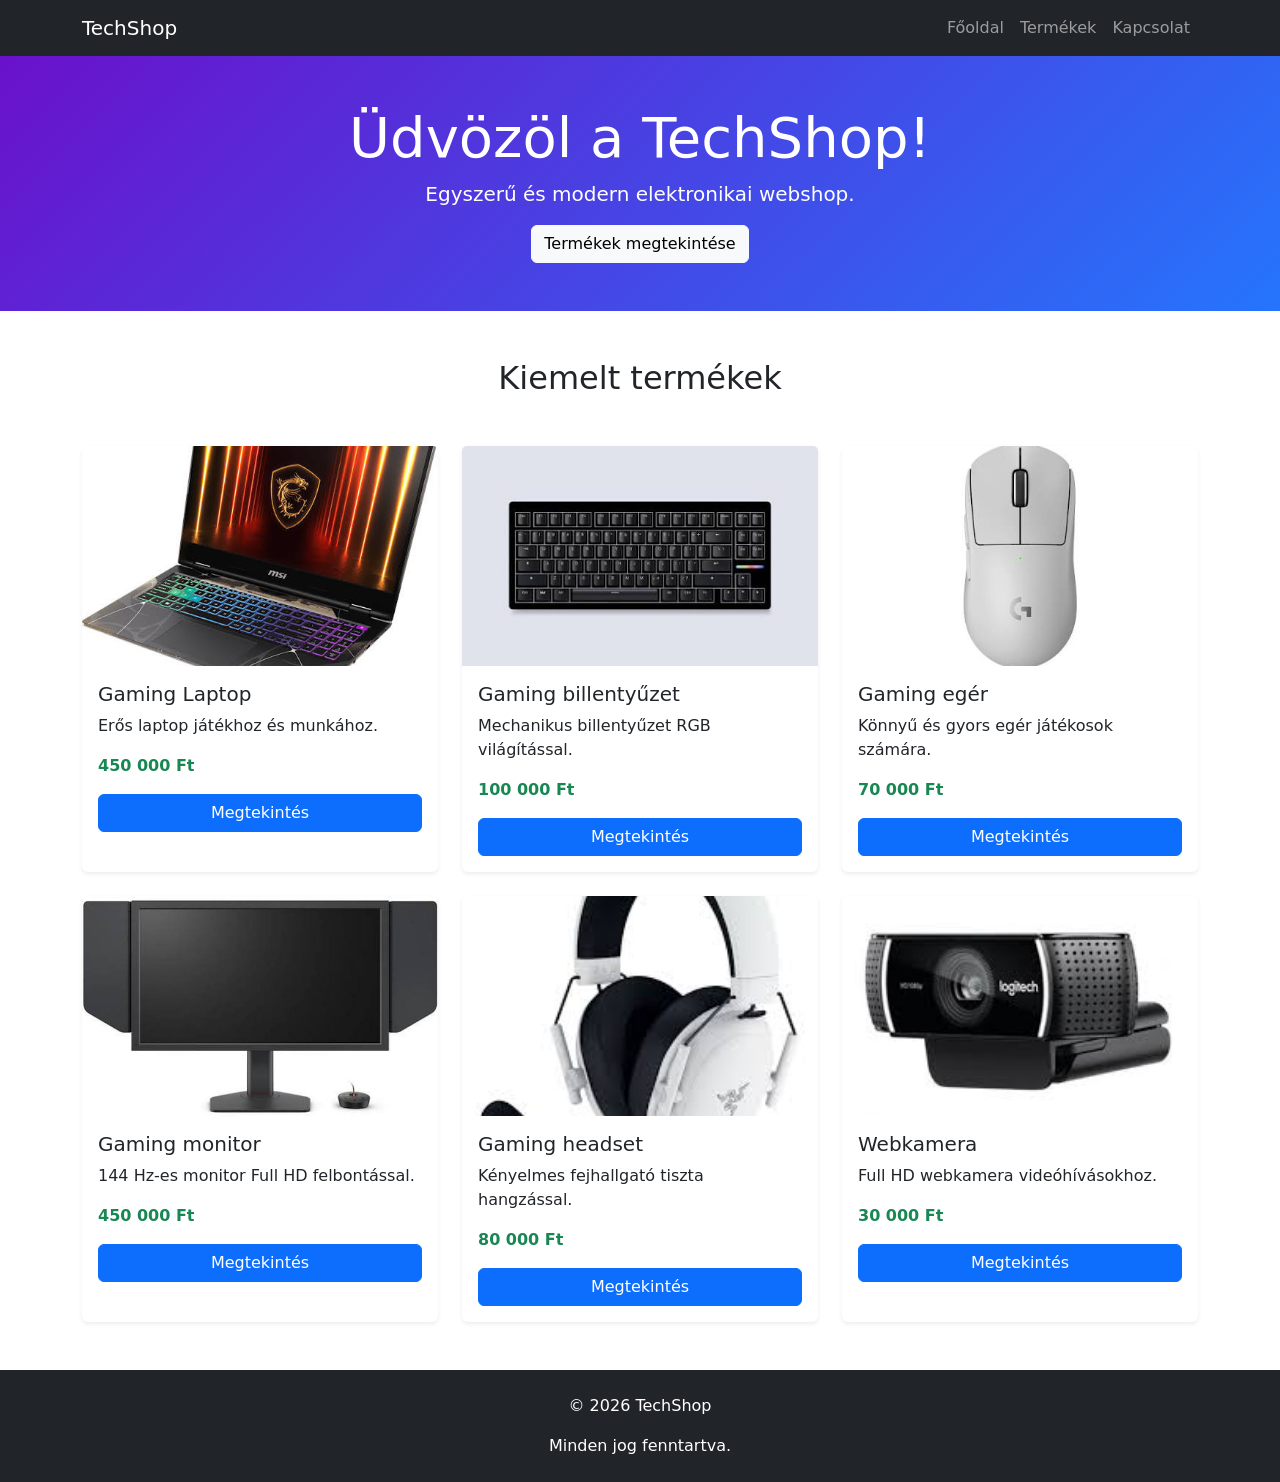
<file: 09.09/index.html>
<!DOCTYPE html>
<html lang="hu">

<head>
    <meta charset="UTF-8">

    <meta name="viewport" content="width=device-width, initial-scale=1.0">

    <title>TechShop</title>

    <link
        href="https://cdn.jsdelivr.net/npm/bootstrap@5.3.3/dist/css/bootstrap.min.css"
        rel="stylesheet">


    <link rel="stylesheet" href="style.css">
</head>

<body>

    <nav class="navbar navbar-expand-lg navbar-dark bg-dark">

        <div class="container">

            <a class="navbar-brand" href="#">
                TechShop
            </a>

            <button
                class="navbar-toggler"
                type="button"
                data-bs-toggle="collapse"
                data-bs-target="#navbarNav">

                <span class="navbar-toggler-icon"></span>

            </button>

            <div
                class="collapse navbar-collapse"
                id="navbarNav">

                <ul class="navbar-nav ms-auto">

                    <li class="nav-item">
                        <a class="nav-link" href="#">
                            Főoldal
                        </a>
                    </li>

                    <li class="nav-item">
                        <a class="nav-link" href="#termekek">
                            Termékek
                        </a>
                    </li>

                    <li class="nav-item">
                        <a class="nav-link" href="#kapcsolat">
                            Kapcsolat
                        </a>
                    </li>

                </ul>

            </div>

        </div>

    </nav>


    <header class="hero text-white text-center py-5">

        <div class="container">

            <h1 class="display-4">
                Üdvözöl a TechShop!
            </h1>

            <p class="lead">
                Egyszerű és modern elektronikai webshop.
            </p>

            <a href="#termekek" class="btn btn-light">
                Termékek megtekintése
            </a>

        </div>

    </header>


    <main class="container my-5" id="termekek">

        <section>

            <h2 class="text-center mb-5">
                Kiemelt termékek
            </h2>


            <div class="row g-4">


                <div class="col-md-6 col-lg-4">

                    <div class="card h-100 shadow-sm product-card">

                        <img
                            src="/09.09/laptop.jpg"
                            class="card-img-top"
                            alt="Laptop">

                        <div class="card-body">

                            <h5 class="card-title">
                                Gaming Laptop
                            </h5>

                            <p class="card-text">
                                Erős laptop játékhoz és munkához.
                            </p>

                            <p class="fw-bold text-success">
                                450 000 Ft
                            </p>

                            <button class="btn btn-primary w-100">
                                Megtekintés
                            </button>

                        </div>

                    </div>

                </div>


                <div class="col-md-6 col-lg-4">

                    <div class="card h-100 shadow-sm product-card">

                        <img
                            src="/09.09/keybord.jpg"
                            class="card-img-top"
                            alt="Billentyűzet">

                        <div class="card-body">

                            <h5 class="card-title">
                                Gaming billentyűzet
                            </h5>

                            <p class="card-text">
                                Mechanikus billentyűzet RGB világítással.
                            </p>

                            <p class="fw-bold text-success">
                                100 000 Ft
                            </p>

                            <button class="btn btn-primary w-100">
                                Megtekintés
                            </button>

                        </div>

                    </div>

                </div>


                <div class="col-md-6 col-lg-4">

                    <div class="card h-100 shadow-sm product-card">

                        <img
                            src="/09.09/mouse.jpg"
                            class="card-img-top"
                            alt="Egér">

                        <div class="card-body">

                            <h5 class="card-title">
                                Gaming egér
                            </h5>

                            <p class="card-text">
                                Könnyű és gyors egér játékosok számára.
                            </p>

                            <p class="fw-bold text-success">
                                70 000 Ft
                            </p>

                            <button class="btn btn-primary w-100">
                                Megtekintés
                            </button>

                        </div>

                    </div>

                </div>


                <div class="col-md-6 col-lg-4">

                    <div class="card h-100 shadow-sm product-card">

                        <img
                            src="/09.09/monitor.jpg"
                            class="card-img-top"
                            alt="Monitor">

                        <div class="card-body">

                            <h5 class="card-title">
                                Gaming monitor
                            </h5>

                            <p class="card-text">
                                144 Hz-es monitor Full HD felbontással.
                            </p>

                            <p class="fw-bold text-success">
                                450 000 Ft
                            </p>

                            <button class="btn btn-primary w-100">
                                Megtekintés
                            </button>

                        </div>

                    </div>

                </div>



                <div class="col-md-6 col-lg-4">

                    <div class="card h-100 shadow-sm product-card">

                        <img
                            src="/09.09/headeset.jpg"
                            class="card-img-top"
                            alt="Fejhallgató">

                        <div class="card-body">

                            <h5 class="card-title">
                                Gaming headset
                            </h5>

                            <p class="card-text">
                                Kényelmes fejhallgató tiszta hangzással.
                            </p>

                            <p class="fw-bold text-success">
                                80 000 Ft
                            </p>

                            <button class="btn btn-primary w-100">
                                Megtekintés
                            </button>

                        </div>

                    </div>

                </div>



                <div class="col-md-6 col-lg-4">

                    <div class="card h-100 shadow-sm product-card">

                        <img
                            src="/09.09/webcam.jpg"
                            class="card-img-top"
                            alt="Webkamera">

                        <div class="card-body">

                            <h5 class="card-title">
                                Webkamera
                            </h5>

                            <p class="card-text">
                                Full HD webkamera videóhívásokhoz.
                            </p>

                            <p class="fw-bold text-success">
                                30 000 Ft
                            </p>

                            <button class="btn btn-primary w-100">
                                Megtekintés
                            </button>

                        </div>

                    </div>

                </div>

            </div>

        </section>

    </main>



    <footer
        class="bg-dark text-white text-center py-4"
        id="kapcsolat">

        <p>
            &copy; 2026 TechShop
        </p>

        <p class="mb-0">
            Minden jog fenntartva.
        </p>

    </footer>



    <script
        src="https://cdn.jsdelivr.net/npm/bootstrap@5.3.3/dist/js/bootstrap.bundle.min.js">
    </script>

</body>

</html>
</file>
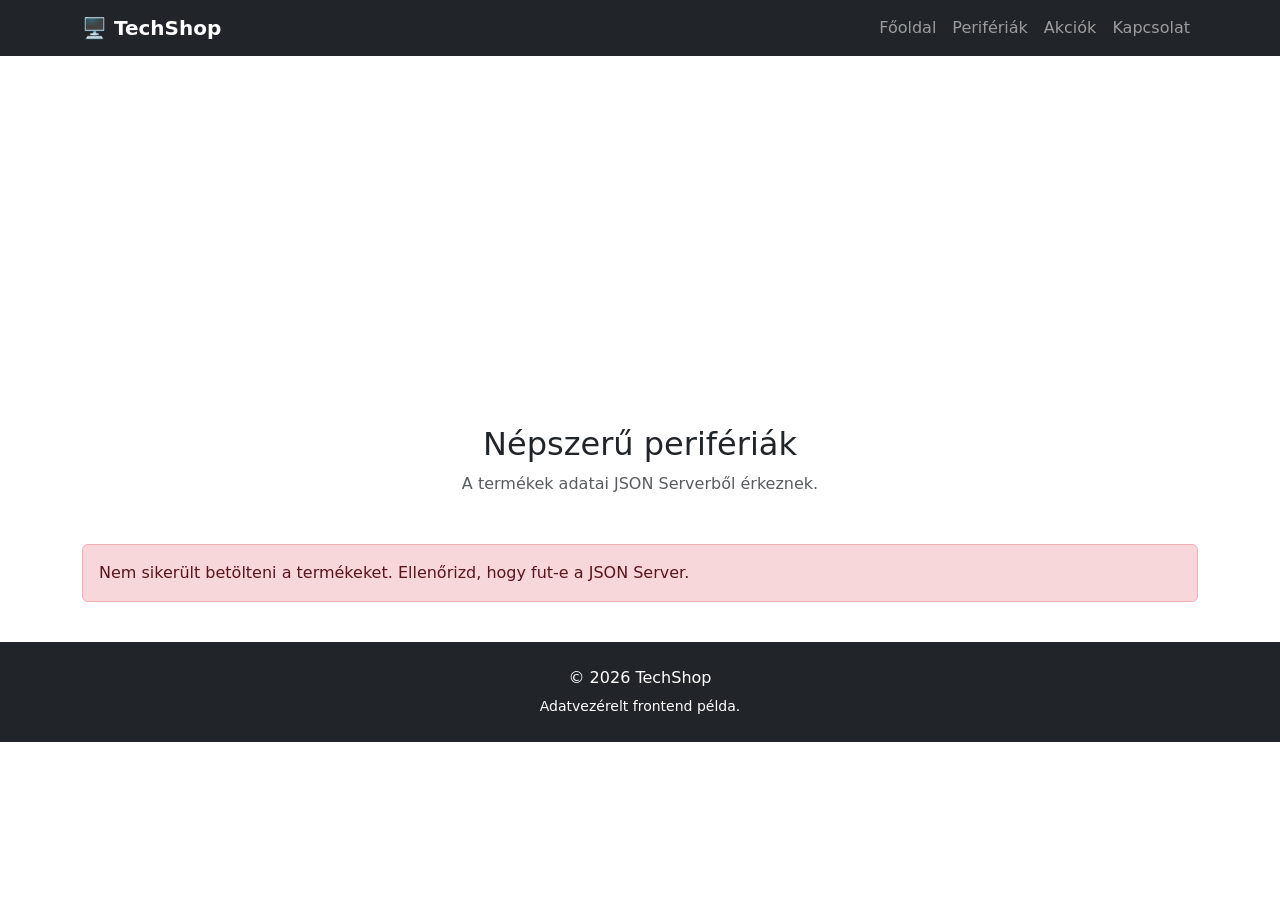
<file: 09.15/TechShop/index.html>
<!DOCTYPE html>
<html lang="hu">
<head>
    <meta charset="UTF-8">
    <meta name="viewport" content="width=device-width, initial-scale=1.0">
    <title>TechShop - webshop</title>

    <link
        href="https://cdn.jsdelivr.net/npm/bootstrap@5.3.3/dist/css/bootstrap.min.css"
        rel="stylesheet">

    <link rel="stylesheet" href="style.css">
</head>

<body>

    <nav class="navbar navbar-expand-lg navbar-dark bg-dark fixed-top">
        <div class="container">
            <a class="navbar-brand fw-bold" href="#fooldal">🖥️ TechShop</a>

            <button
                class="navbar-toggler"
                type="button"
                data-bs-toggle="collapse"
                data-bs-target="#navbarNav"
                aria-controls="navbarNav"
                aria-expanded="false"
                aria-label="Navigáció megnyitása">
                <span class="navbar-toggler-icon"></span>
            </button>

            <div class="collapse navbar-collapse" id="navbarNav">
                <ul class="navbar-nav ms-auto">
                    <li class="nav-item"><a class="nav-link" href="#fooldal">Főoldal</a></li>
                    <li class="nav-item"><a class="nav-link" href="#cipok">Perifériák</a></li>
                    <li class="nav-item"><a class="nav-link" href="#akciok">Akciók</a></li>
                    <li class="nav-item"><a class="nav-link" href="#kapcsolat">Kapcsolat</a></li>
                </ul>
            </div>
        </div>
    </nav>

    <header id="fooldal" class="hero bg-gradient text-white text-center">
        <div class="container">
            <h1 class="display-4 fw-bold">Válassz tökéletes Perifériát!</h1>
            <p class="lead">
                Minőségi perifériák • Gyors szállítás • 30 napos garancia
            </p>
        </div>
    </header>

    <main class="container my-5">
        <section id="cipok">

            <div class="text-center mb-5">
                <h2>Népszerű perifériák</h2>
                <p class="text-muted">
                    A termékek adatai JSON Serverből érkeznek.
                </p>
            </div>

            <div id="loading" class="text-center py-5">
                <div class="spinner-border text-success" role="status">
                    <span class="visually-hidden">Betöltés...</span>
                </div>
                <p class="mt-3">Termékek betöltése...</p>
            </div>

            <div id="error-message" class="alert alert-danger d-none" role="alert"></div>

            <div id="shoe-list" class="row g-4"></div>

        </section>
    </main>

    <footer id="kapcsolat" class="bg-dark text-white text-center py-4">
        <p class="mb-1">&copy; 2026 TechShop</p>
        <small>Adatvezérelt frontend példa.</small>
    </footer>

    <script src="https://cdn.jsdelivr.net/npm/bootstrap@5.3.3/dist/js/bootstrap.bundle.min.js"></script>
    <script src="app.js"></script>
</body>
</html>
</file>
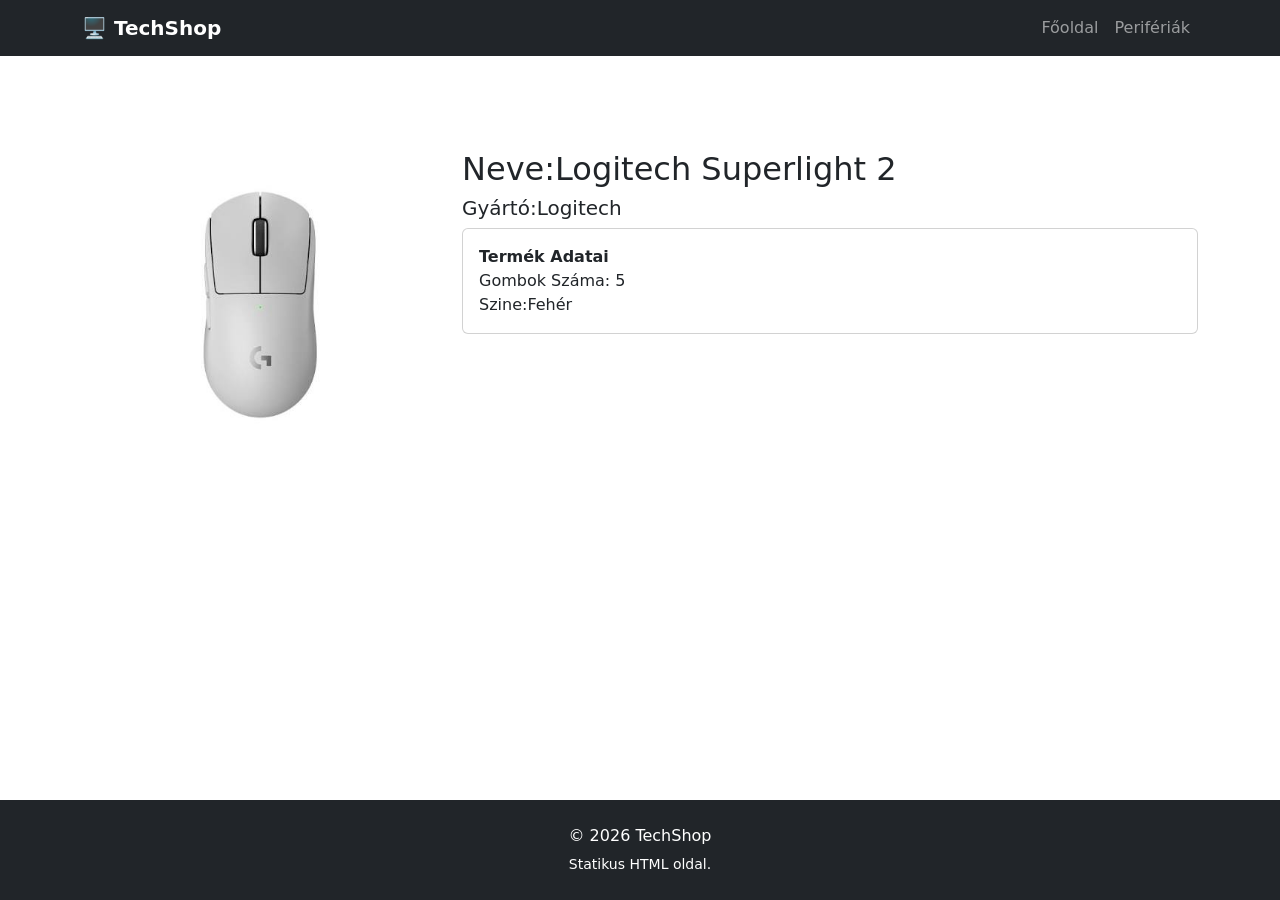
<file: 09.18/details.html>
<!DOCTYPE html>
<html lang="hu">
<head>
    <meta charset="UTF-8">
    <meta name="viewport" content="width=device-width, initial-scale=1.0">
    <title>TechShop - webshop</title>

    <link
        href="https://cdn.jsdelivr.net/npm/bootstrap@5.3.3/dist/css/bootstrap.min.css"
        rel="stylesheet">

    <link rel="stylesheet" href="style.css">
</head>

<body>

    <!-- Navigáció -->
    <nav class="navbar navbar-expand-lg navbar-dark bg-dark fixed-top">
        <div class="container">

            <a class="navbar-brand fw-bold" href="./home.html">
                🖥️ TechShop
            </a>

            <button
                class="navbar-toggler"
                type="button"
                data-bs-toggle="collapse"
                data-bs-target="#navbarNav"
                aria-controls="navbarNav"
                aria-expanded="false"
                aria-label="Navigáció megnyitása">

                <span class="navbar-toggler-icon"></span>
            </button>

            <div class="collapse navbar-collapse" id="navbarNav">
                <ul class="navbar-nav ms-auto">

                    <li class="nav-item">
                        <a class="nav-link" href="./home.html">Főoldal
                        </a>
                    </li>
                    <li class="nav-item">
                        <a class="nav-link" href="./termekek.html">Perifériák</a>
                    </li>
                </ul>
            </div>
        </div>
    </nav>


    <!-- Fejléc -->
    <header id="fooldal" class="hero bg-gradient text-black text-center">
        <div class="container">
        </div>
    </header>


    <!-- Fő tartalom -->
<div class="container">
    <div class="row">
        <div class="col-lg-4 text-center">
            <img src="./mouse.jpg" class="img-fluid md-3" alt="LOGITECH SUPERLIGHT 2">
        </div>
        <div class="col-lg-8">
            <h2>Neve:Logitech Superlight 2</h2>
            <h5>Gyártó:Logitech</h5>
            <div class="card mb-3">
                <div class="card-body">
                    <strong>Termék Adatai</strong>
                    <div>Gombok Száma: 5</div>
                    <div>Szine:Fehér</div>
                </div>
            </div>
        </div>
    </div>
</div>

        
   


    <!-- Footer -->
    <footer id="kapcsolat" class="bg-dark text-white text-center py-4">

        <p class="mb-1">
            &copy; 2026 TechShop
        </p>

        <small>
            Statikus HTML oldal.
        </small>

    </footer>


    <!-- Bootstrap JavaScript -->
    <script src="https://cdn.jsdelivr.net/npm/bootstrap@5.3.3/dist/js/bootstrap.bundle.min.js"></script>

</body>
</html>
</file>
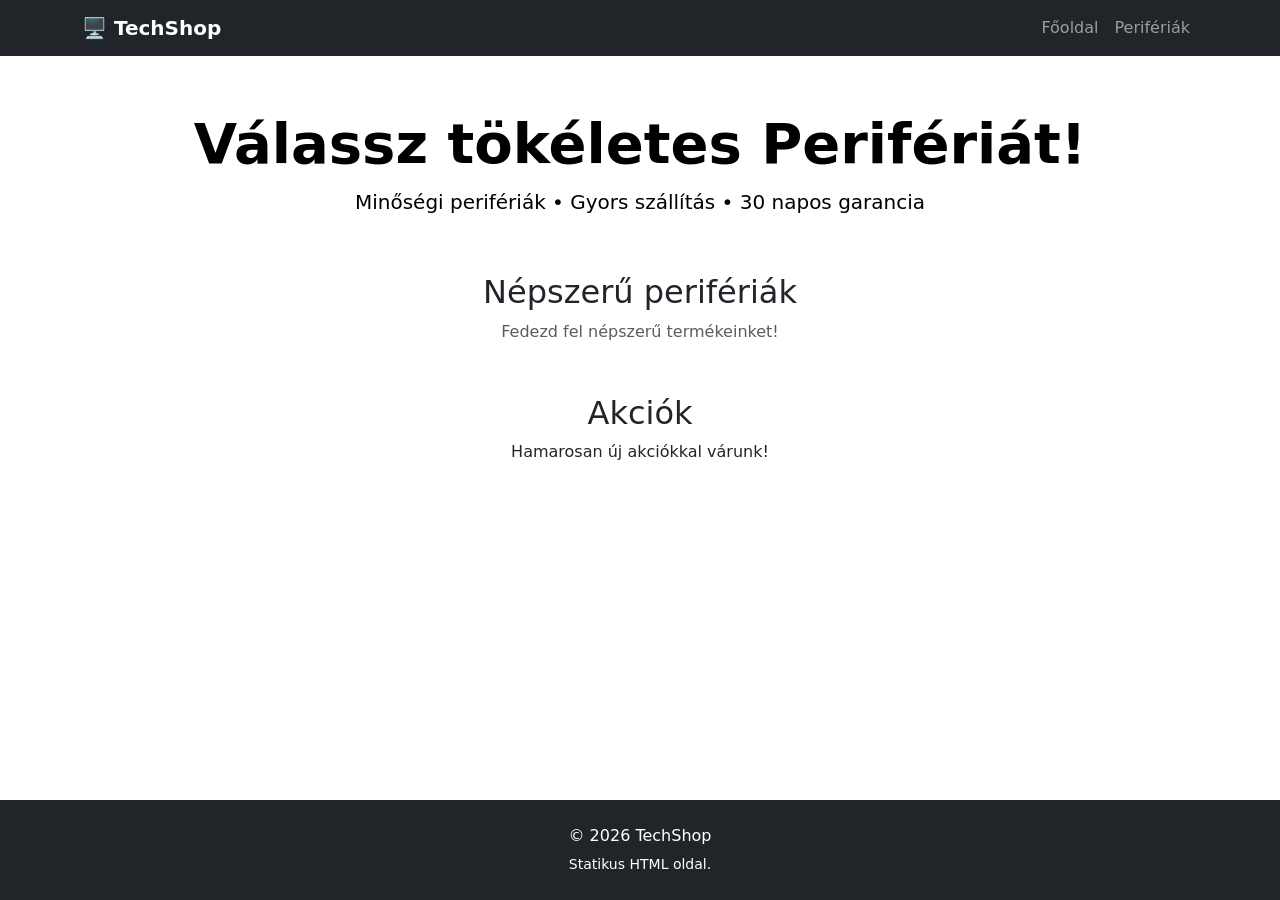
<file: 09.18/home.html>
<!DOCTYPE html>
<html lang="hu">
<head>
    <meta charset="UTF-8">
    <meta name="viewport" content="width=device-width, initial-scale=1.0">
    <title>TechShop - webshop</title>

    <link
        href="https://cdn.jsdelivr.net/npm/bootstrap@5.3.3/dist/css/bootstrap.min.css"
        rel="stylesheet">

    <link rel="stylesheet" href="style.css">
</head>

<body>

    <!-- Navigáció -->
    <nav class="navbar navbar-expand-lg navbar-dark bg-dark fixed-top">
        <div class="container">

            <a class="navbar-brand fw-bold" href="./home.html">
                🖥️ TechShop
            </a>

            <button
                class="navbar-toggler"
                type="button"
                data-bs-toggle="collapse"
                data-bs-target="#navbarNav"
                aria-controls="navbarNav"
                aria-expanded="false"
                aria-label="Navigáció megnyitása">

                <span class="navbar-toggler-icon"></span>
            </button>

            <div class="collapse navbar-collapse" id="navbarNav">
                <ul class="navbar-nav ms-auto">

                    <li class="nav-item">
                        <a class="nav-link" href="./home.html">Főoldal
                        </a>
                    </li>
                    <li class="nav-item">
                        <a class="nav-link" href="./termekek.html">Perifériák</a>
                    </li>
                </ul>
            </div>
        </div>
    </nav>


    <!-- Fejléc -->
    <header id="fooldal" class="hero bg-gradient text-black text-center">
        <div class="container">
            <h1 class="display-4 fw-bold"> Válassz tökéletes Perifériát!</h1>
            <p class="lead"> Minőségi perifériák • Gyors szállítás • 30 napos garancia</p>
        </div>
    </header>


    <!-- Fő tartalom -->
    <main class="container my-3">

        <section id="periferiak">

            <div class="text-center mb-5">

                <h2>
                    Népszerű perifériák
                </h2>

                <p class="text-muted">
                    Fedezd fel népszerű termékeinket!
                </p>

            </div>

        </section>


        <!-- Akciók -->
        <section id="akciok" class="py-3">

            <div class="text-center">

                <h2>
                    Akciók
                </h2>

                <p>
                    Hamarosan új akciókkal várunk!
                </p>

            </div>

        </section>

    </main>


    <!-- Footer -->
    <footer id="kapcsolat" class="bg-dark text-white text-center py-4">

        <p class="mb-1">
            &copy; 2026 TechShop
        </p>

        <small>
            Statikus HTML oldal.
        </small>

    </footer>


    <!-- Bootstrap JavaScript -->
    <script src="https://cdn.jsdelivr.net/npm/bootstrap@5.3.3/dist/js/bootstrap.bundle.min.js"></script>

</body>
</html>
</file>
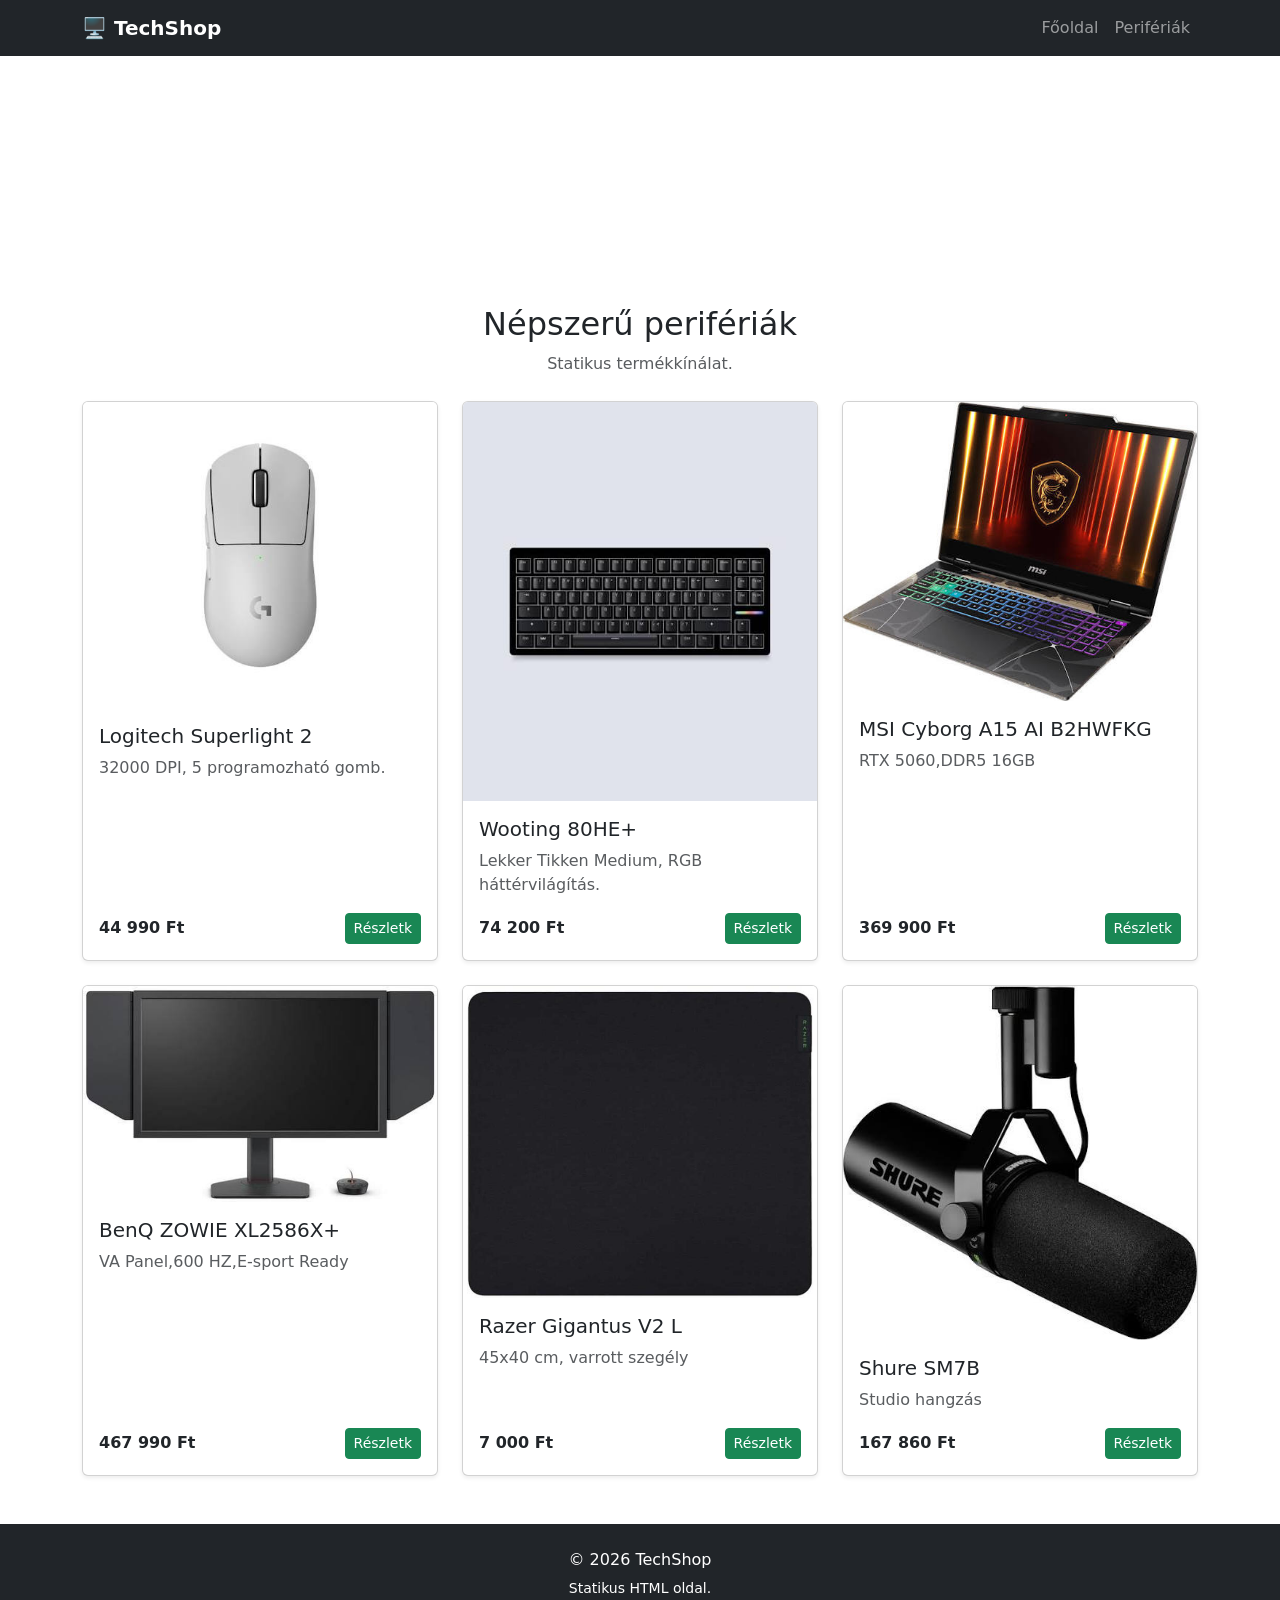
<file: 09.18/termekek.html>
<!DOCTYPE html>
<html lang="hu">
<head>
    <meta charset="UTF-8">
    <meta name="viewport" content="width=device-width, initial-scale=1.0">
    <title>TechShop - webshop</title>

    <link
        href="https://cdn.jsdelivr.net/npm/bootstrap@5.3.3/dist/css/bootstrap.min.css"
        rel="stylesheet">

    <link rel="stylesheet" href="style.css">
</head>

<body>

    <nav class="navbar navbar-expand-lg navbar-dark bg-dark fixed-top">
        <div class="container">
            <a class="navbar-brand fw-bold" href="./home.html">🖥️ TechShop</a>

            <button
                class="navbar-toggler"
                type="button"
                data-bs-toggle="collapse"
                data-bs-target="#navbarNav"
                aria-controls="navbarNav"
                aria-expanded="false"
                aria-label="Navigáció megnyitása">
                <span class="navbar-toggler-icon"></span>
            </button>

            <div class="collapse navbar-collapse" id="navbarNav">
                <ul class="navbar-nav ms-auto">
                    <li class="nav-item"><a class="nav-link" href="./home.html" >Főoldal</a></li>
                    <li class="nav-item"><a class="nav-link" href="./termekek.html">Perifériák</a></li>
                </ul>
            </div>
        </div>
    </nav>

    <header id="fooldal" class="hero bg-gradient text-white text-center">
        <div class="container">
            <h1 class="display-4 fw-bold">Válassz tökéletes Perifériát!</h1>
            <p class="lead">
                Minőségi perifériák • Gyors szállítás • 30 napos garancia
            </p>
        </div>
    </header>

    <main class="container my-5">
        <section id="cipok">

            <div class="text-center mb-5">
                <h2>Népszerű perifériák</h2>
                <p class="text-muted">
                    Statikus termékkínálat.
                </p>
            </div>

            <div id="shoe-list" class="row g-4">

                <div class="col-md-4">
                    <div class="card h-100 shadow-sm">
                        <img src="./mouse.jpg" class="card-img-top" alt="Gamer egér">
                        <div class="card-body d-flex flex-column">
                            <h5 class="card-title">Logitech Superlight 2</h5>
                            <p class="card-text text-muted flex-grow-1">32000 DPI, 5 programozható gomb.</p>
                            <div class="d-flex justify-content-between align-items-center">
                                <span class="fw-bold">44 990 Ft</span>
                                <button class="btn btn-success btn-sm" onclick="goToDetails()">Részletk</button>
                            </div>
                        </div>
                    </div>
                </div>

                <div class="col-md-4">
                    <div class="card h-100 shadow-sm">
                        <img src="./keybord.jpg" class="card-img-top" alt="Mechanikus billentyűzet">
                        <div class="card-body d-flex flex-column">
                            <h5 class="card-title">Wooting 80HE+</h5>
                            <p class="card-text text-muted flex-grow-1">Lekker Tikken Medium, RGB háttérvilágítás.</p>
                            <div class="d-flex justify-content-between align-items-center">
                                <span class="fw-bold">74 200 Ft</span>
                                <button class="btn btn-success btn-sm" onclick="goToDetails()">Részletk</button>
                            </div>
                        </div>
                    </div>
                </div>

                <div class="col-md-4">
                    <div class="card h-100 shadow-sm">
                        <img src="./laptop.jpg" class="card-img-top" alt="Gamer headset">
                        <div class="card-body d-flex flex-column">
                            <h5 class="card-title">MSI Cyborg A15 AI B2HWFKG</h5>
                            <p class="card-text text-muted flex-grow-1">RTX 5060,DDR5 16GB</p>
                            <div class="d-flex justify-content-between align-items-center">
                                <span class="fw-bold">369 900 Ft</span>
                                <button class="btn btn-success btn-sm" onclick="goToDetails()">Részletk</button>
                            </div>
                        </div>
                    </div>
                </div>

                <div class="col-md-4">
                    <div class="card h-100 shadow-sm">
                        <img src="./monitor.jpg" class="card-img-top" alt="Webkamera">
                        <div class="card-body d-flex flex-column">
                            <h5 class="card-title">BenQ ZOWIE XL2586X+</h5>
                            <p class="card-text text-muted flex-grow-1">VA Panel,600 HZ,E-sport Ready</p>
                            <div class="d-flex justify-content-between align-items-center">
                                <span class="fw-bold">467 990 Ft</span>
                                <button class="btn btn-success btn-sm" onclick="goToDetails()">Részletk</button>
                            </div>
                        </div>
                    </div>
                </div>

                <div class="col-md-4">
                    <div class="card h-100 shadow-sm">
                        <img src="./egérpad.jpg" class="card-img-top" alt="Egérpad">
                        <div class="card-body d-flex flex-column">
                            <h5 class="card-title">Razer Gigantus V2 L</h5>
                            <p class="card-text text-muted flex-grow-1">45x40 cm, varrott szegély</p>
                            <div class="d-flex justify-content-between align-items-center">
                                <span class="fw-bold">7 000 Ft</span>
                                <button class="btn btn-success btn-sm" onclick="goToDetails()">Részletk</button>
                            </div>
                        </div>
                    </div>
                </div>

                <div class="col-md-4">
                    <div class="card h-100 shadow-sm">
                        <img src="./mikrofon.jpg" class="card-img-top" alt="Monitor">
                        <div class="card-body d-flex flex-column">
                            <h5 class="card-title">Shure SM7B</h5>
                            <p class="card-text text-muted flex-grow-1">Studio hangzás</p>
                            <div class="d-flex justify-content-between align-items-center">
                                <span class="fw-bold">167 860 Ft</span>
                                <button class="btn btn-success btn-sm" onclick="goToDetails()">Részletk</button>
                            </div>
                        </div>
                    </div>
                </div>

            </div>

        </section>
    </main>

    <footer id="kapcsolat" class="bg-dark text-white text-center py-4">
        <p class="mb-1">&copy; 2026 TechShop</p>
        <small>Statikus HTML oldal.</small>
    </footer>
    <script>
        function goToDetails(){
            alert()
        }
    </script>
    <script src="https://cdn.jsdelivr.net/npm/bootstrap@5.3.3/dist/js/bootstrap.bundle.min.js"></script>
</body>
</html>
</file>
<file: 09.09/style.css>
.hero {
    background: linear-gradient(
        135deg,
        #6a11cb,
        #2575fc
    );
}

.product-card {
    border: none;
    transition: all 0.3s ease;
}

.product-card:hover {
    transform: translateY(-8px) scale(1.02);
    box-shadow: 0 15px 25px rgba(0, 0, 0, 0.2);
}

.product-card img {
    height: 220px;
    object-fit: cover;
    transition: transform 0.4s ease;
}

.product-card:hover img {
    transform: scale(1.05);
}
</file>
<file: 09.15/TechShop/style.css>
body {
    padding-top: 56px;
}

.bg-gradient {
    background: linear-gradient(135deg, #00c853 0%, #00b0ff 100%);
}

.hero {
    padding: 100px 0;
}

.shoe-card {
    border: none;
    transition: all 0.3s ease;
    overflow: hidden;
}

.shoe-card:hover {
    transform: translateY(-10px) scale(1.02);
    box-shadow: 0 20px 30px rgba(0, 200, 83, 0.25) !important;
}

.shoe-card img {
    width: 100%;
    height: 250px;
    object-fit: cover;
    transition: transform 0.4s ease;
}

.shoe-card:hover img {
    transform: scale(1.08);
}

.price {
    font-size: 1.25rem;
}

#loading {
    min-height: 180px;
}
</file>
<file: 09.18/style.css>
html,
body {
    height: 100%;
}

body {
    display: flex;
    flex-direction: column;
    padding-top: 70px;
}

main {
    flex: 1;
}

.hero {
    padding: 40px 0;
}

footer {
    margin-top: auto;
}

header {
    margin: 0;
}

/* Szövegek közötti kisebb térköz */
h1,
h2,
h3,
p {
    margin-top: 0;
}

.hero h1 {
    margin-bottom: 10px;
}

.hero p {
    margin-bottom: 0;
}

.text-center.mb-5 {
    margin-bottom: 25px !important;
}

#akciok {
    padding-top: 25px !important;
    padding-bottom: 25px !important;
}
</file>
